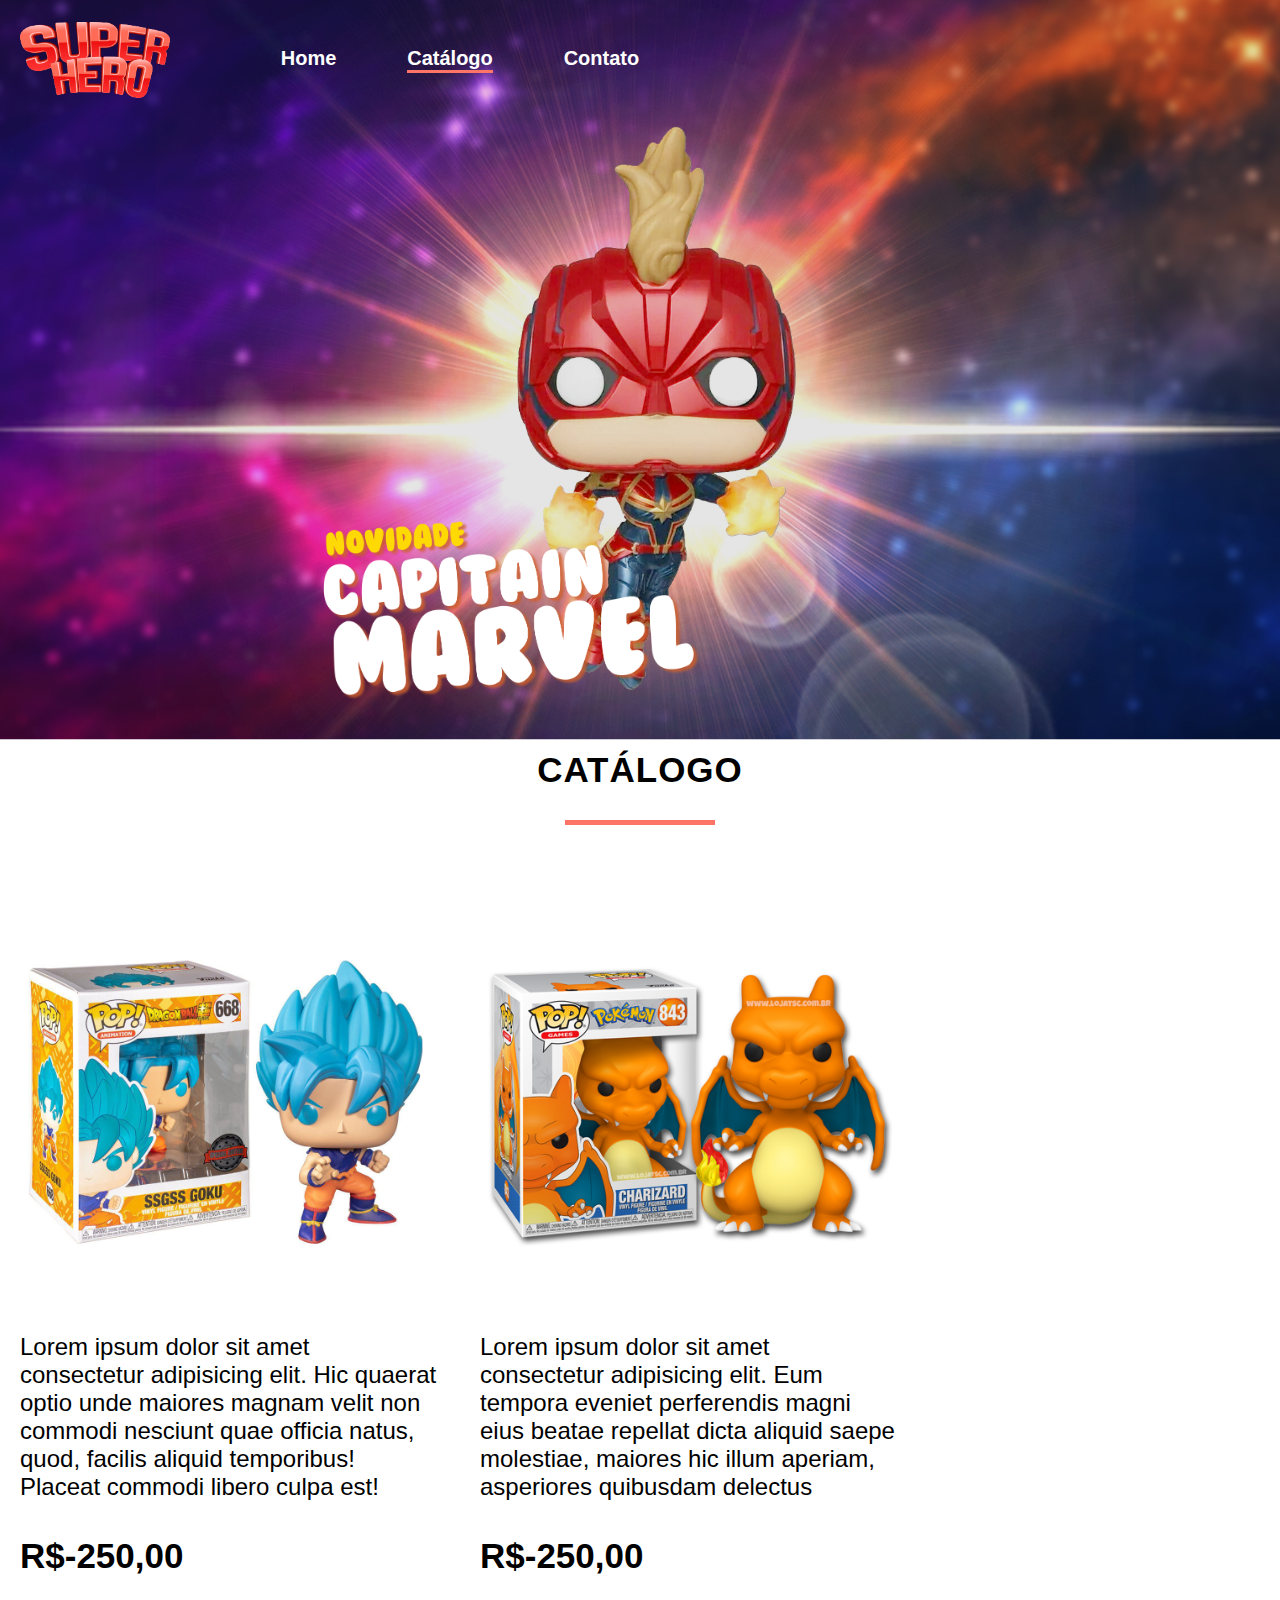
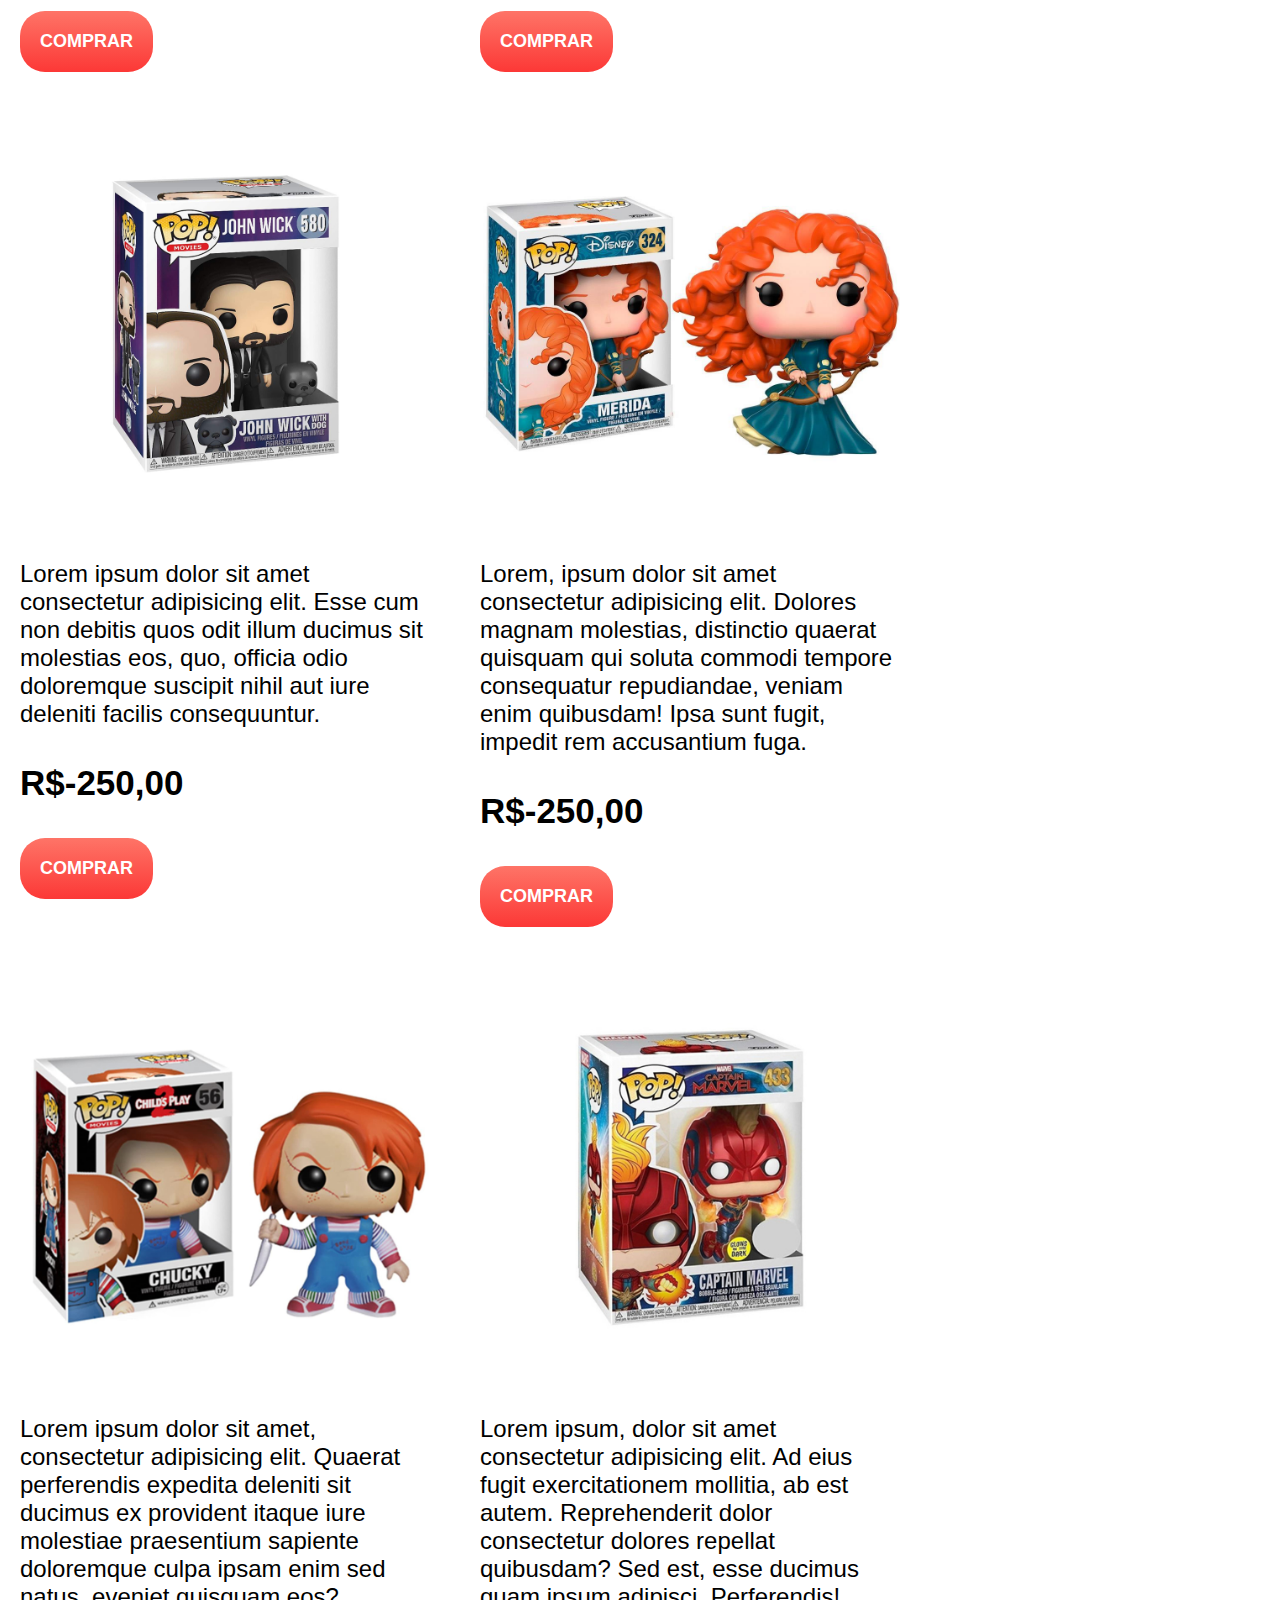
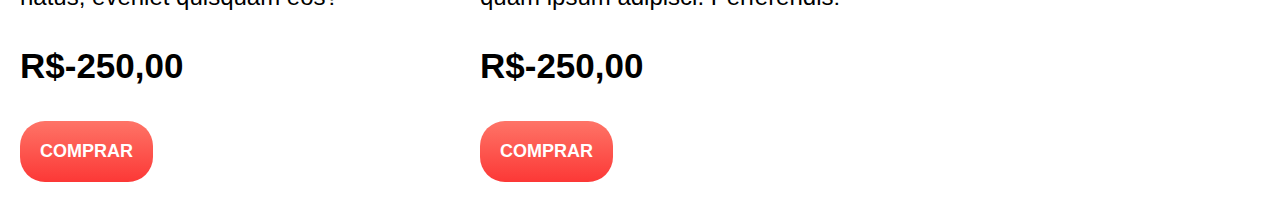
<file: html/catalogo.html>
<!DOCTYPE html>
<html lang="pt-br">
                    <!--Head - Cabeça do meu HTML-->
    <head>
        <meta charset="UTF-8">
        <meta http-equiv="X-UA-Compatible" content="IE=edge">
        <meta name="viewport" content="width=device-width, initial-scale=1.0">
                    <!--Titulo - Do meu HTML-->
        <title>Catálogo</title>
                    <!--Icone/Fonts Do Meu HTML-->
        <link rel="icon" href="/img/logo.png"type="image/x-icon">
        <link rel="preconnect" href="https://fonts.googleapis.com">
        <link rel="preconnect" href="https://fonts.gstatic.com" crossorigin>
        <link href="https: //fonts.googleapis.com/css2? family= Montserrat & display=swap" rel="stylesheet">
                    <!--Validando meu Css dentro do HTML-->  
        <link rel="stylesheet" href="/css/style.css">
    </head>
    
                   <!-- Body - Corpo Do meu HTML-->
    <body class="bodyCatalogue">
                   <!--Header - Cabeçalho Do HTML-->
        <header class="headerCatalogue">
            <nav>
                <img src="/img/logo.png" alt="logo" class="logo">
                <ul>
                    <li><a href="index.html">Home</a></li>
                    <li><a href="catalogo.html" class="currentPage">Catálogo</a></li>
                    <li><a href="contato.html">Contato</a></li>
                </ul>
            </nav>
                <img src="/img/captainmarveltitle.png" alt="" class="headerImgMarvel">
        </header>
                   <!--Main - Principal Do Meu HTML-->
     <main class="mainCatalogue">

                   <!--Listas/imgs/buttons - Do meu catalogo-->
         <h2 class="titleCatalogue">Catálogo</h2>

                   <!--Tag Div Em Geral dentro do Catalogue com Grid-->
         <div class="gridProductsCatalogue">

             <div class="catalogueProductContainer">
                <img src="/img/goku.jpg" alt="" class="catalogueProdutoctImg">
                <p class="catalogueProductDescription">Lorem ipsum dolor sit amet consectetur adipisicing elit. Hic quaerat optio unde maiores magnam velit non commodi nesciunt quae officia natus, quod, facilis aliquid temporibus! Placeat commodi libero culpa est!</p>
                <p class="catalogueProductPrice">R$-250,00</p>
                <button class="defaultButton CatalogueProductButton">Comprar</button>
            </div>
   
            <div class="catalogueProductContainer">
               <img src="\img/charizard.jpg" alt="" class="catalogueProdutoctImg">
               <p class="catalogueProductDescription">Lorem ipsum dolor sit amet consectetur adipisicing elit. Eum tempora eveniet perferendis magni eius beatae repellat dicta aliquid saepe molestiae, maiores hic illum aperiam, asperiores quibusdam delectus</p>
               <p class="catalogueProductPrice">R$-250,00</p>
               <button class="defaultButton CatalogueProductButton">Comprar</button>
           </div>
   
            <div class="catalogueProductContainer">
               <img src="\img/johnwick.jpg" alt="" class="catalogueProdutoctImg">
               <p class="catalogueProductDescription">Lorem ipsum dolor sit amet consectetur adipisicing elit. Esse cum non debitis quos odit illum ducimus sit molestias eos, quo, officia odio doloremque suscipit nihil aut iure deleniti facilis consequuntur. </p>
               <p class="catalogueProductPrice">R$-250,00</p>
               <button class="defaultButton CatalogueProductButton">Comprar</button>
           </div>
   
            <div class="catalogueProductContainer">
               <img src="/img/brave.jpg" alt="" class="catalogueProdutoctImg">
               <p class="catalogueProductDescription">Lorem, ipsum dolor sit amet consectetur adipisicing elit. Dolores magnam molestias, distinctio quaerat quisquam qui soluta commodi tempore consequatur repudiandae, veniam enim quibusdam! Ipsa sunt fugit, impedit rem accusantium fuga.</p>
               <p class="catalogueProductPrice">R$-250,00</p>
               <button class="defaultButton CatalogueProductButton">Comprar</button>
           </div>
        
            <div class="catalogueProductContainer">
               <img src="/img/chucky.jpg" alt="" class="catalogueProdutoctImg">
               <p class="catalogueProductDescription">Lorem ipsum dolor sit amet, consectetur adipisicing elit. Quaerat perferendis expedita deleniti sit ducimus ex provident itaque iure molestiae praesentium sapiente doloremque culpa ipsam enim sed natus, eveniet quisquam eos?</p>
               <p class="catalogueProductPrice">R$-250,00</p>
               <button class="defaultButton CatalogueProductButton">Comprar</button>
           </div>
   
            <div class="catalogueProductContainer">
               <img src="/img/capitamarvel.jpg" alt="" class="catalogueProdutoctImg">
               <p class="catalogueProductDescription">Lorem ipsum, dolor sit amet consectetur adipisicing elit. Ad eius fugit exercitationem mollitia, ab est autem. Reprehenderit dolor consectetur dolores repellat quibusdam? Sed est, esse ducimus quam ipsum adipisci. Perferendis!</p> 
               <p class="catalogueProductPrice">R$-250,00</p>
               <button class="defaultButton CatalogueProductButton">Comprar</button>
           </div>


         </div>
         
     </main>


    </body>
</html>
</file>
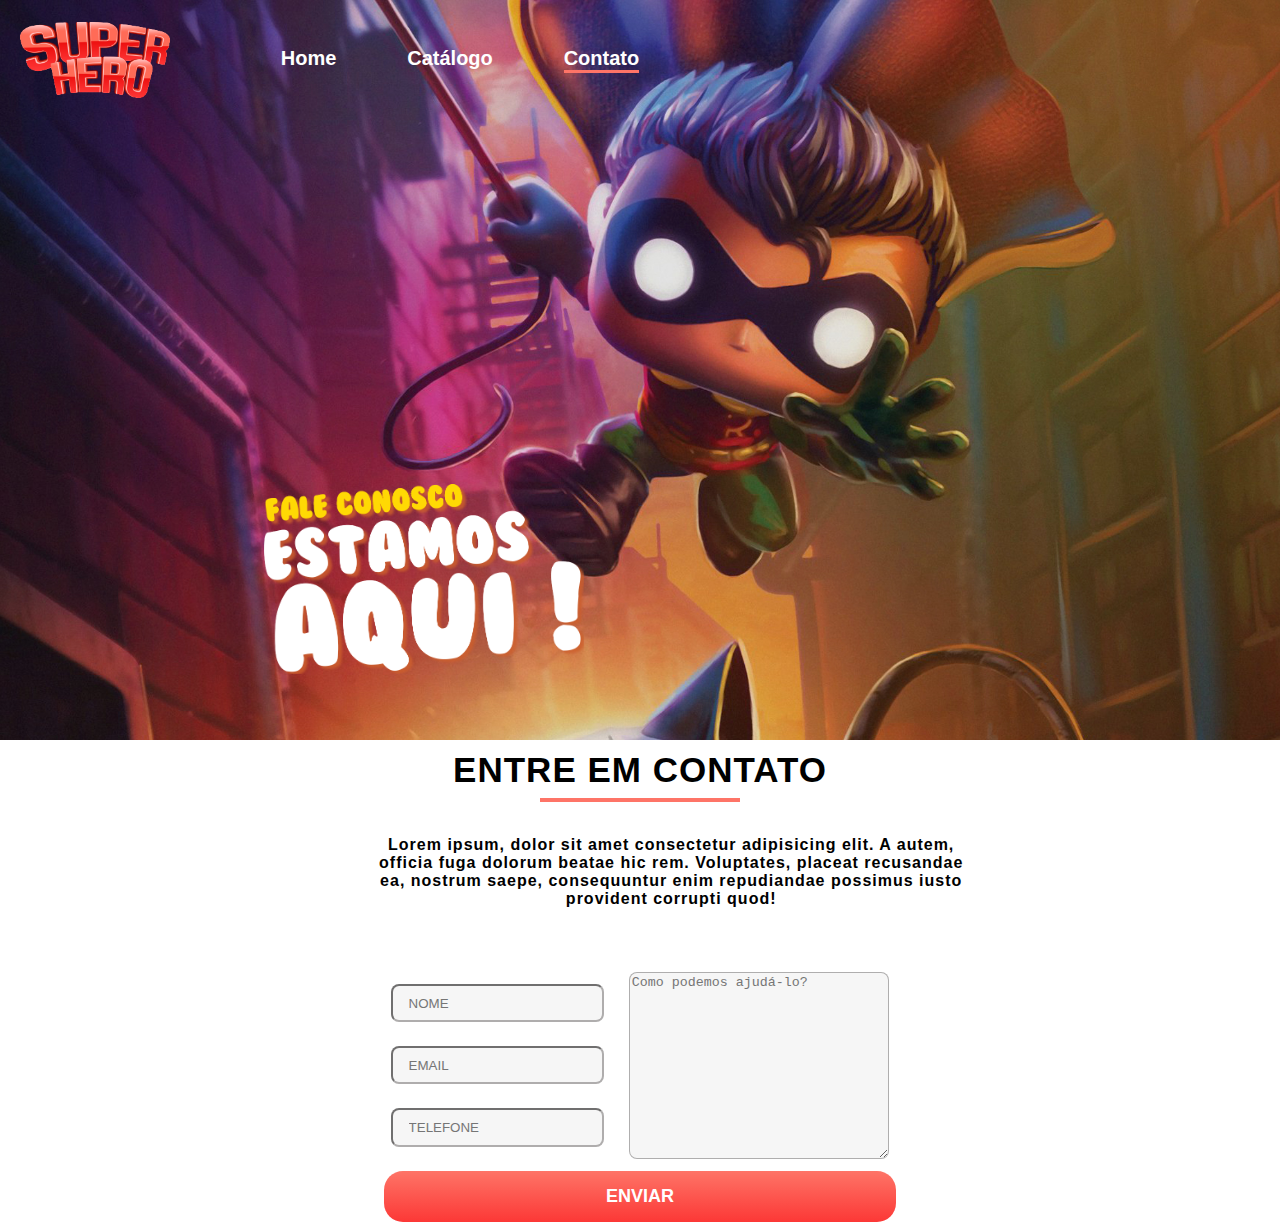
<file: html/contato.html>
<!DOCTYPE html>
<html lang="pt-br">
                    <!--Head - Cabeça do meu HTML-->
        <head>
            <meta charset="UTF-8">
            <meta http-equiv="X-UA-Compatible" content="IE=edge">
            <meta name="viewport" content="width=device-width, initial-scale=1.0">
                    <!--Titulo - Do meu HTML-->
            <title>Contato</title>

                    <!--Icone/Fonts Do Meu HTML-->
            <link rel="icon" href="/img/logo.png"type="image/x-icon">
            <link rel="preconnect" href="https://fonts.googleapis.com">
            <link rel="preconnect" href="https://fonts.gstatic.com" crossorigin>
            <link href="https: //fonts.googleapis.com/css2? family= Montserrat & display=swap" rel="stylesheet">
                    <!--Validando meu Css dentro do HTML-->  
            <link rel="stylesheet" href="/css/style.css">
        </head>
        
                    <!-- Body - Corpo Do meu HTML-->
        <body class="bodyContact">
                    <!--Header - Cabeçalho Do HTML-->
            <header class="headerContact">
                <nav>
                    <img src="/img/logo.png" alt="logo" class="logo">
                    <ul>
                        <li><a href="index.html">Home</a></li>
                        <li><a href="catalogo.html">Catálogo</a></li>
                        <li><a href="contato.html" class="currentPage">Contato</a></li>
                     </ul>
                </nav>
                    <img src="/img/contatotitle.png" alt="" class="headerContact">
            </header>

                    <!--Main - Principal Do Meu HTML-->
    <main class="mainContact">
        <div class="container flex flex-column text-center">

            <h2 class="titleContact">Entre em contato</h2>
            <p class="TextContact">Lorem ipsum, dolor sit amet consectetur adipisicing elit. A autem, officia fuga dolorum beatae hic rem. Voluptates, placeat recusandae ea, nostrum saepe, consequuntur enim repudiandae possimus iusto provident corrupti quod!</p>
            
            <!--Dentro do Form/"Formato" um Painel Fale com Nosco-->
            <form>
                <div class="formContainerContact">
                    <div class="formInputsContact">
                        <input type="text" name="inputName" id="inputName" placeholder="Nome" class="inputLayout colorForm Inputtext1">
                        <input type="email" name="inputEmail" id="inputEmail" placeholder="Email" class="inputLayout colorForm Inputtext2">
                        <input type="tel" name="inputTel" id="inputTel" placeholder="Telefone" class="inputLayout colorForm Inputtext3">
                    </div>
                     <textarea name="inputComment" id="inputComment" cols="30" rows="9" placeholder="Como podemos ajudá-lo?" maxlength="250" class="inputLayoutTextArea colorForm"></textarea> 
                    </div>
                    <input type="submit" value="Enviar" class="ContactSubmitButton BorderButtonContact"> 
            </form>
            </div>
    </main>
</body>
</html>
</file>
<file: css/style.css>
/** Reusable CSS */

p, a, h2 {
  font-family: 'Montserrat', sans-serif;
}

h2 {
    text-align: center;
    text-transform: uppercase;
    letter-spacing: 1px;
    font-weight: 700;
    font-size: 35px;
    padding: 10px 0;
    margin: 0;
}


body {
  max-width: 1440px;
  margin: 0 auto;
}

.defaultButton {
   background-image: linear-gradient(to bottom, #fe7467, #fc3836);
   border: none;
   color: white;
   padding: 20px;
   text-transform: uppercase;
   font-weight: 900;
   font-size: 18px;
}

/* CSS Grid Pages */
.bodyHome {
  display: grid;
  grid-template-columns: auto;
  grid-template-rows: auto;
  grid-template-areas:
  "headerHome"
  "sectionWhoWeAre"
  "sectionCatalogue"
}

.bodyCatalogue {
  display: grid;
  grid-template-columns: auto;
  grid-template-rows: auto;
  grid-template-areas:
  "headerCatalogue"
  "mainCatalogue"
}

.bodyContact {
  display: grid;
  grid-template-columns: auto;
  grid-template-rows: auto;
  grid-template-areas:
  "headerContact"
  "mainContact"
}

/* Header */
header {
  padding:  20px;
  background-repeat: no-repeat;
  background-size: cover;
  min-height: 700px;
}

header ul{
  list-style: none;
}

header.headerHome {
  grid-area: headerHome;
  background-image: url("/img/spidermanheader.jpg");
}

header.headerCatalogue {
  background-image: url("/img/captainmarvelheader.jpg");
}

header.headerContact {
  background-image: url("/img/contatoheader.jpg");
}

.logo {
  max-width: 150px;
  height: auto;

}

nav {
  display: flex;
  flex-flow: row nowrap;
  align-items: center;
}

nav ul {
  display: flex;
  flex-flow: row nowrap;
  width: 100%;
  max-width: 500px;
  justify-content: space-evenly;
}

nav, a {
    color: white;
    text-decoration: none;
    font-weight: 700;
    font-size: 20px;
    padding-bottom: 1px;
}

nav a.currentPage {
  border-bottom: 3px solid #fe7467;
}

header .headerImgSpiderman {
  max-width: 320px;
  height: auto;
  position: relative;
  top: 127px;
  left: 39px;
}

header .headerImgMarvel {
  max-width: 380px;
  height: auto;
  position: relative;
  top: 418px;
  left: 300px;
}

header .headerImgRobin{
  max-width: 400px;
  height: auto;
  position: relative;
  top: 350px;
  left: 245px;
}

/*Main */
/**Home */
/*** Section who me are */
section.sectionWhoWeAre {
  grid-area: sectionWhoWeAre;
  padding:  20px;
  background-image: url("/img/thor_header.jpg");
  background-repeat: no-repeat;
  background-size: cover;
  min-height: 700px;
}

.containerTextWhoWeAre {
  display: grid;
  grid-template-rows: auto;
  grid-template-columns: 1fr 1fr ;
  grid-template-areas:
  ". textWhoWeAre"
}

h2.titleWhoWeAre {
    color: white;
}

h2.titleWhoWeAre::after {
  display: block;
  content: '';
  width: 150px;
  height: 5px;
  margin: 30px auto;
  background-color: white;
}

p.textWhoWeAre {
  grid-area: textWhoWeAre;
  color: white;
  font-size: 26px;
  max-width: 600px;
  font-weight: 700;
  padding: 0 30px 30px 30px;
}

/*** section Catalogue ***/
.sectionCatalogue {
    grid-area: sectionCatalogue;

}



.sectionCatalogueContainer {
  display: flex;
  flex-flow: row nowrap;
}

h2.sectionCatalogueTitle::after {
  display: block;
  content: '';
  width: 150px;
  height: 5px;
  margin: 30px auto;
  background-color: #fe7467;
}

img.sectionCatalogueImg {
  grid-area: sectionCatalogueImg;
  width: 700px;
  height: auto;
}

p.sectionCatalogueText {
  font-size: 26px;
  font-weight: 700;
}

.sectionCatalogueButton {
  grid-area: sectionCatalogueButton;
  border-radius: 15px;
} 
  /** Catalogue */
  /*** Section Catalogue Product*/

  .catalogueProductPrice {
    font-weight: 700;
    font-size: 35px;
}
  
  h2.titleCatalogue::after {
    display: block;
    content: '';
    width: 150px;
    height: 5px;
    margin: 30px auto;
    background-color: #fe7467;
  }

  
  .gridProductsCatalogue {
    display: flex;
    flex-flow: row wrap;
  }

  .catalogueProductContainer{
    max-width: 420px;
    padding: 20px;
    justify-content: center;
  }
  
  img.catalogueProdutoctImg {
    max-width: 420px;
    height: auto;
  }
  
  p.catalogueProductDescription{
    font-size: 24px;
    
  }
  
  p.z {
    font-size: 24px;
    font-weight: 900;
    font-style: italic;
  }
  
  .CatalogueProductButton {
    border-radius: 25px;
  }
  
  /** Contact */
  /*** Section Contact // Escrever um Email */
  h2.titleContact::after {
    display: block;
    content: '';
    width: 200px;
    height: 4px;
    margin: 8px auto;
    background-color: #fe7467;
  }

  .formContainerContact {
    display: flex;
    flex-flow: row wrap;
    justify-content: center;
    margin-bottom: 1%;
}
.formInputsContact {
    display: flex;
    flex-flow: column wrap;
    align-content: center;
   
}

header.headerContact {
    background-image: url(/img/contatoheader.jpg);
}

header .headerContact {
    max-width: 320px;
    height: auto;
    position: relative;
    top: 385px;
    left: 244px;
    
}


.BorderButtonContact {
    border-radius: 19px;
}

.ContactSubmitButton {
    background-image: linear-gradient(to bottom,#fe7467,#fc3836 );
    border: none;
    color: white;
    padding: 15px;
    text-transform: uppercase;
    font-weight: 800;
    font-size: 18px;
    width: 40%;
    margin-left: 30%;
}

.inputLayout {
    border-color: #999797c0;
    padding: 0.6rem 1rem;
    border-radius: 8px;
    text-transform: uppercase;
}

.inputLayoutTextArea {
    border-color: #999797c0;
    padding: 0.1rem 0.1rem;
    border-radius: 8px;
    margin-left: 2%;
    
}

.Inputtext1 {
    margin: 12px 0;
}
.Inputtext2 {
    margin: 12px 0;
}
.Inputtext3 {
    margin: 12px 0;
}

.colorForm {
    background-color: #f5f4f4dc;
}
p.TextContact {
    grid-area: TextContact; 
    max-width: 600px;
    letter-spacing: 1px;
    font-weight: 600;
    text-align: center;
    margin-bottom: 5%;
    margin-left: 29%;
}

         /* @media screen and (max-width: px), Todo codigo do css vai ser voltado para o SmartPhone */
  @media screen and (max-width: 480px) {
          /* Header */
      .defaultButton {
        padding: 10px;
        font-size: 15px;
      }

    nav {
      flex-flow: column wrap;
      align-items: center
    }
    
    header {
      padding: 20px;
      background-repeat: no-repeat;
      background-size: cover;
      min-height: 450px;
    }

    header ul {
      padding: 0;
    }
     
    header .headerImgSpiderman {
      max-width: 150px;
      height: auto;
      position: relative;
      top: 150px;
      left: 44px;
    }
    
    header.headerHome {
      background-image: url("/img/spidermanheader_mobile.jpg");
    }
    
    header.headerCatalogue {
      background-image: url("/img/captainmarvelheader_Mobile.jpg");
    }
    
    header.headerContact {
      background-image: url("/img/contatoheader_mobile.jpg");
    }

    header .headerContact {
      display: none;
    }
    
    /*Home Section Who we are */
    section.sectionWhoWeAre {
      background-image: linear-gradient(to bottom, #fe7467, #fc3836);
      min-height: 0px;
    }

    .containerTextWhoWeAre {
      grid-template-columns: 100%;
      grid-template-areas:
      "textWhoWeAre"
    }

    p.textWhoWeAre {
      text-align: center;
      font-size: 18px;
    }

    /* Home Section Catalogue */
    .sectionCatalogueContainer {
      flex-flow: column-reverse wrap;
    }
    
    img.sectionCatalogueImg {
      width: 100%;
      height: auto;
    }
    
    p.sectionCatalogueText {
      font-size: 18px;
      text-align: center;
      padding: 0 30px;
    }
    
    .sectionCatalogueButton {
      border-radius: 10px;
      align-self: center;
    }
    
    .sectionCatalogueCntText {
      display: flex;
      flex-flow: column wrap;
      justify-content: center;
    }

    /* Catalogue */
    .headerImgMarvel {
      display: none;
    }
      
    .catalogueProductPrice {
      font-weight: 700;
      font-size: 35px;
  }

    .titleCatalogue {
      margin: 10px auto;
    }

    .gridProductsCatalogue {
      justify-content: center;
    }

    .catalogueProductContainer {
      max-width: 300px;
      padding: 10px 20px;
    }

    img.catalogueProdutoctImg {
      max-width: 300px;
    }
    
    /* Contact Enviar-Email*/
    h2.titleContact {
      margin-top: 30px;
      font-size: 25px;
    }


    header .headerImgRobin{
      display: none;
    }

    .formContainerContact {
      display: flex;
      flex-flow: column wrap;
      justify-content: center;
    }

    p.TextContact {
      text-align: center;
      padding: 0 30px;
      margin-left: 3%;
    }

    form {
      display: flex;
      flex-flow: column wrap;
      justify-content: center;
      align-items: center;
    }
    
    input[type=text], input[type=Email], input[type=Tel], textarea {
      margin: 10px 0;
      width: 300px;
    }
  
    input[type=submit] {
      width: 320px;
      border-radius: 10px;
      margin-bottom: 30px 0;
    }

    .inputLayoutTextArea {
      align-items: center;
      margin: auto;
      padding: 15px;
    }
    
    .BorderButtonContact {
      margin: 17px;
      padding: 15px 0;
    
    }

  }
</file>
